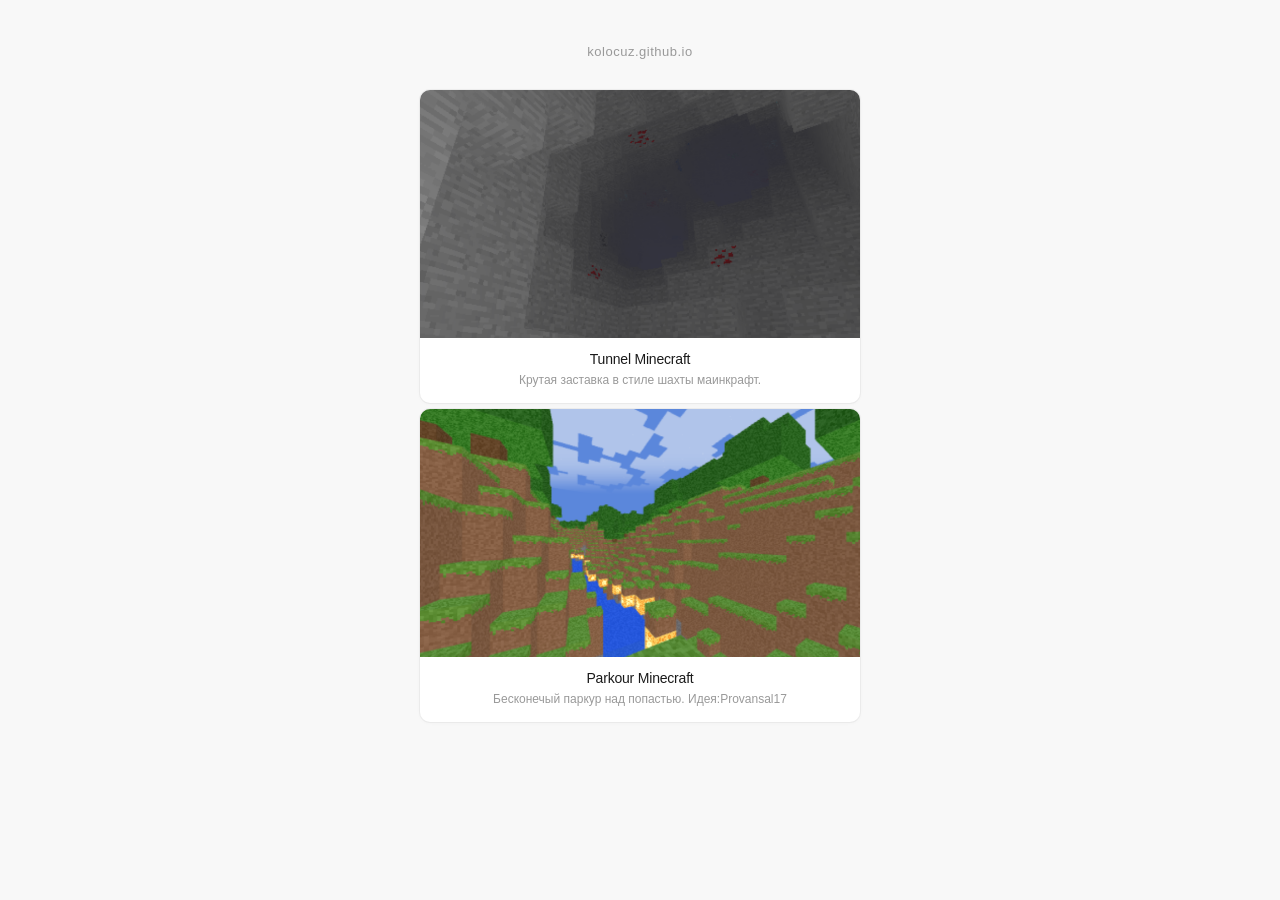
<file: index.html>
<!DOCTYPE html>
<html lang="ru">
<head>
  <meta charset="UTF-8">
  <meta name="viewport" content="width=device-width, initial-scale=1.0">
  <title>kolocuz.github.io</title>
  <link rel="stylesheet" href="style.css">
</head>
<body>
  <header>
    <span class="domain">kolocuz.github.io</span>
  </header>
  <main id="hub"></main>
  <footer></footer>
  <script src="script.js"></script>
</body>
</html>
</file>
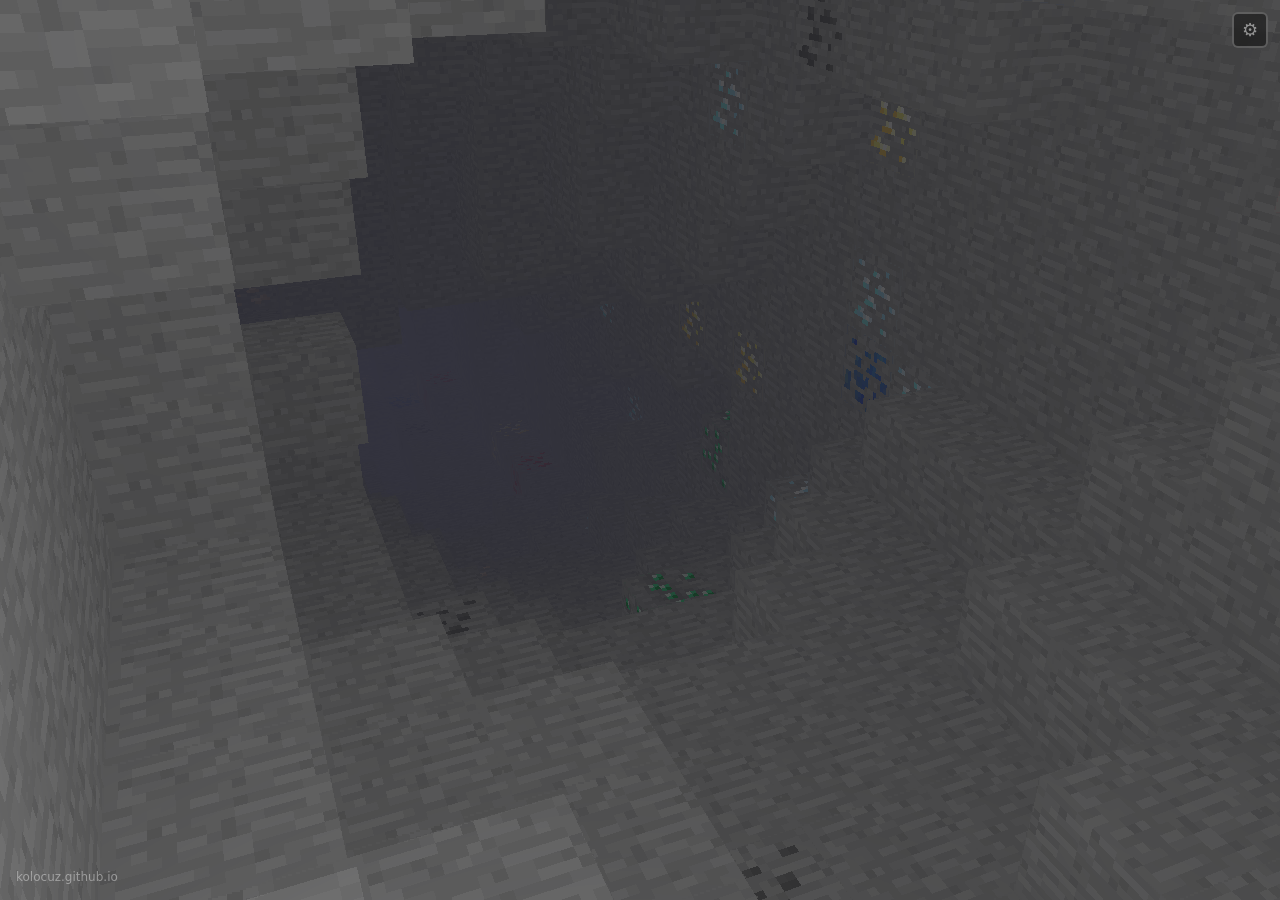
<file: tunnel/index.html>
<!DOCTYPE html>
<html lang="ru">
<head>val-input
    <meta charset="UTF-8">
    <meta name="viewport" content="width=device-width, initial-scale=1.0">
    <meta name="darkreader-lock" content="1">
    <meta http-equiv="color-scheme" content="only light">
    <title>Minecraft Shader</title>
    <style>
        html, body, #toolbar-panel, #toolbar-panel *, #toolbar-toggle, #watermark, #guide-modal, .guide-modal-content {
            color-scheme: only light !important;
            forced-color-adjust: none !important;
            -webkit-text-fill-color: currentColor !important;
        }

        :root {
            --speed: 2.0; --fov: 1.2; --max-steps: 100; --stone-density: 5;
            --roughness-scale: 0.25; --crack-intensity: 0.5;
            --fog-density: 0.001; --vignette-strength: 0.1; --brightness-mult: 1.5;
            --tunnel-radius: 0.8; --seed-text: "__random__";
            --ore-coal: 1; --ore-iron: 1; --ore-lapis: 1; --ore-gold: 1;
            --ore-redstone: 1; --ore-diamond: 1; --ore-emerald: 1;
        }
        * { margin:0; padding:0; box-sizing:border-box; }
        body { overflow:hidden; background:#000; font-family:system-ui,sans-serif; }
        canvas { display:block; position:fixed; top:0; left:0; z-index:0; }

        #watermark {
            position: fixed; bottom: 16px; left: 16px; z-index: 50;
            font-size: 12px; pointer-events: auto; user-select: none;
            color: rgba(255,255,255,0.4) !important;
        }
        #watermark a { color: rgba(255,255,255,0.4) !important; text-decoration: none; }
        #watermark a:hover { color: rgba(255,255,255,0.8) !important; }

        #toolbar-toggle {
            position: fixed; top: 12px; right: 12px; z-index: 100;
            width: 36px; height: 36px; border-radius: 6px;
            background: rgba(10, 10, 10, 0.5) !important;
            border: 2px solid rgba(255, 255, 255, 0.25);
            color: rgba(255, 255, 255, 0.5) !important;
            font-size: 18px;
            display: flex; align-items: center; justify-content: center; cursor: pointer;
            transition: all 0.3s ease;
            backdrop-filter: blur(4px);
        }
        #toolbar-toggle:hover {
            background: rgba(10, 10, 10, 0.9) !important;
            border-color: #fff;
            color: #fff !important;
            transform: scale(1.1);
            box-shadow: 0 0 25px rgba(255,255,255,0.2);
        }

        #toolbar-panel {
            position: fixed; top: 52px; right: 12px; z-index: 101;
            width: 290px; max-height: calc(100vh - 80px);
            background: rgba(10, 10, 10, 0.92) !important;
            border: 1px solid rgba(255,255,255,0.3);
            border-radius: 8px; display: flex; flex-direction: column; overflow-y: auto;
            opacity: 0; visibility: hidden; transform: translateY(-6px);
            transition: opacity 0.25s, visibility 0.25s, transform 0.25s;
            font-size: 12px; padding: 0;
            box-shadow: 0 0 40px rgba(0,0,0,0.9), 0 8px 30px rgba(0,0,0,0.8);
            color: #fff !important;
            backdrop-filter: blur(12px);
        }
        #toolbar-panel.open { opacity: 1; visibility: visible; transform: translateY(0); }
        #toolbar-panel::-webkit-scrollbar { width: 3px; }
        #toolbar-panel::-webkit-scrollbar-thumb { background: rgba(255,255,255,0.3); border-radius: 2px; }

        #toolbar-panel * { color: #fff !important; }

        #toolbar-panel .btn-reset,
        #toolbar-panel .copy-btn,
        #toolbar-panel .guide-btn {
            background: #fff !important;
            color: #000 !important;
        }

.val-input {
    background: #000 !important;
    color: #fff !important;
    border: 1px solid rgba(255,255,255,0.5) !important;
    padding: 2px 6px;
    border-radius: 4px;
    font-size: 10px;
    font-weight: 700;
    width: 42px;
    text-align: center;
    /* Убираем стрелки */
    -moz-appearance: textfield !important;
    appearance: textfield !important;
}
.val-input:focus {
    outline: none;
    border-color: #fff !important;
    box-shadow: 0 0 6px rgba(255,255,255,0.3);
}

.val-input::-webkit-inner-spin-button,
.val-input::-webkit-outer-spin-button {
    -webkit-appearance: none !important;
    margin: 0 !important;
}
        #toolbar-panel .css-output,
        #toolbar-panel .css-output * {
            color: #0f0 !important;
            background: #000 !important;
        }

        #toolbar-panel input[type="text"] {
            background: rgba(255,255,255,0.1) !important;
            border: 1px solid rgba(255,255,255,0.2);
            color: #fff !important;
            padding: 4px 8px; border-radius: 4px; font-size: 11px;
            width: 100%;
        }

        .panel-header {
            display: flex; align-items: center; justify-content: space-between;
            padding: 12px 16px; font-weight: 700; font-size: 14px;
            border-bottom: 1px solid rgba(255,255,255,0.15);
        }
        .panel-header button {
            background: none !important; border: none; font-size: 18px;
            cursor: pointer; padding: 0 4px; line-height: 1; transition: opacity 0.2s;
        }
        .panel-header button:hover { opacity: 0.7; }

        .section {
            padding: 12px 16px;
            border-bottom: 1px solid rgba(255,255,255,0.1);
        }
        .section-title {
            font-size: 11px; font-weight: 700; text-transform: uppercase;
            letter-spacing: 0.8px; margin-bottom: 10px;
            display: flex; align-items: center; justify-content: space-between;
        }

        .slider-group { margin-bottom: 8px; }
        .slider-group label {
            display: flex; justify-content: space-between; align-items: center; 
            font-size: 11px; margin-bottom: 4px;
        }
        .slider-group input[type="range"] {
            width: 100%; height: 4px; accent-color: #fff;
            appearance: none; background: rgba(255,255,255,0.2); border-radius: 2px; outline: none;
        }

        .btn-reset {
            border: none; padding: 4px 12px; border-radius: 4px; cursor: pointer;
            font-size: 10px; font-weight: 700; transition: all 0.2s;
        }
        .btn-reset:hover { background: #ddd !important; }

        .css-output {
            padding: 8px; border-radius: 4px;
            font-family: monospace; font-size: 9px;
            max-height: 120px; overflow-y: auto; white-space: pre-wrap;
            border: 1px solid rgba(255,255,255,0.15);
        }
        .css-output-header {
            display: flex; align-items: center; justify-content: space-between;
            margin-bottom: 6px;
        }
        .copy-btn {
            border: none; padding: 4px 10px; border-radius: 4px; font-size: 10px;
            cursor: pointer; font-weight: 700; transition: all 0.2s;
        }
        .copy-btn:hover { background: #ddd !important; }
        .copy-btn.copied { background: #4caf50 !important; color: #fff !important; }

        details.section {
            padding: 12px 16px;
            background: rgba(255,255,255,0.03);
            border-left: 3px solid #fff;
            margin: 0;
        }
        details.section[open] { background: rgba(255,255,255,0.05); }
        details summary {
            cursor: pointer; outline: none; font-size: 11px; font-weight: 700;
            text-transform: uppercase; letter-spacing: 0.5px;
            margin-bottom: 6px; transition: opacity 0.2s;
        }
        details summary:hover { opacity: 0.8; }

        .texture-grid {
            display: grid; grid-template-columns: repeat(4, 1fr); gap: 5px;
        }
        .texture-item {
            position: relative; aspect-ratio: 1;
            border: 2px solid rgba(255,255,255,0.2); border-radius: 5px;
            background-size: cover; background-position: center;
            image-rendering: pixelated; background-color: #111;
            cursor: pointer; transition: all 0.2s; overflow: hidden;
        }
        .texture-item:hover { border-color: #fff; transform: scale(1.05); }
        .texture-item.disabled {
            opacity: 0.5; border-color: #f33 !important;
            box-shadow: inset 0 0 20px rgba(255,0,0,0.3);
        }
        .texture-item .crosshair {
            position: absolute; inset: 0; display: flex; align-items: center;
            justify-content: center; pointer-events: none;
            font-size: 34px; color: transparent; transition: color 0.2s;
        }
        .texture-item:hover .crosshair {
            color: rgba(255,255,255,0.5);
        }
        .texture-item.disabled .crosshair {
            color: #f00;
        }
        .texture-label {
            position: absolute; bottom: 3px; left: 5px;
            font-size: 9px; font-weight: 700;
            text-transform: uppercase; letter-spacing: 0.5px;
            background: rgba(0,0,0,0.8); padding: 2px 6px; border-radius: 3px;
            pointer-events: none;
        }

        .guide-btn {
            border: none; padding: 8px 14px; border-radius: 5px; cursor: pointer;
            font-size: 11px; font-weight: 700; width: 100%; transition: all 0.2s;
            text-transform: uppercase; letter-spacing: 0.5px;
        }
        .guide-btn:hover { background: #ddd !important; }

        .footer-link {
            padding: 10px 16px; border-top: 1px solid rgba(255,255,255,0.15);
            text-align: center;
        }
        .footer-link a {
            font-size: 11px; text-decoration: none;
            font-weight: 600; transition: opacity 0.2s;
        }
        .footer-link a:hover { opacity: 0.7; }

        #guide-modal {
            position: fixed; inset: 0; z-index: 200;
            background: rgba(0,0,0,0.85); backdrop-filter: blur(6px);
            display: flex; align-items: center; justify-content: center;
            opacity: 0; visibility: hidden; transition: opacity 0.3s, visibility 0.3s;
        }
        .guide-modal-content {
            position: relative; max-width: 650px; width: 90vw; max-height: 85vh;
            background: #0a0a0a !important; border-radius: 10px;
            border: 1px solid rgba(255,255,255,0.2);
            padding: 24px; overflow-y: auto; font-size: 14px; line-height: 1.7;
            color: #fff !important;
        }
        .guide-modal-content * { color: #fff !important; }
        .guide-modal-content code { color: #000 !important; background: #fff !important; }
        .guide-modal-close {
            position: absolute; top: 12px; right: 12px;
            width: 28px; height: 28px; border-radius: 4px;
            background: #fff !important; border: none;
            color: #000 !important; font-size: 14px; cursor: pointer;
            display: flex; align-items: center; justify-content: center;
            font-weight: 700; transition: background 0.2s;
        }
        .guide-modal-close:hover { background: #ddd !important; }
    </style>
</head>
<body>
    <canvas id="c"></canvas>

    <div id="watermark"><a href="https://kolocuz.github.io" target="_blank">kolocuz.github.io</a></div>

    <button id="toolbar-toggle" title="Настройки шейдера">⚙</button>
    <div id="toolbar-panel">
        <div class="panel-header">
            <span>Шейдер</span>
            <button id="toolbar-close" title="Закрыть">✕</button>
        </div>
        <div class="section">
            <div class="section-title">
                <span>Параметры</span>
                <button class="btn-reset" id="reset-btn">Сброс</button>
            </div>
            <div id="sliders"></div>
        </div>
        <div class="section">
            <div class="css-output-header">
                <span class="section-title" style="margin-bottom:0;">CSS для OBS</span>
                <button class="copy-btn" id="copy-css-btn">Копировать</button>
            </div>
            <div class="css-output" id="css-output">
                <code id="css-code"></code>
            </div>
        </div>
        <div class="section" style="text-align:center;">
            <button class="guide-btn" id="guide-btn">📺 Как добавить в OBS</button>
        </div>
        <details class="section" id="ore-section">
            <summary>Руды<span style="font-weight:400;text-transform:none;font-size:9px;"> (Пплотность и переключатели руд)</span></summary>
            <div id="ore-sliders"></div>
            <div class="texture-grid" id="texture-grid"></div>
        </details>
        <div class="footer-link">
            <a href="https://github.com/kolocuz/kolocuz.github.io" target="_blank">github.com/kolocuz</a>
        </div>
    </div>

    <div id="guide-modal">
        <div class="guide-modal-content">
            <button class="guide-modal-close" id="guide-close">✕</button>
            <h3 style="margin-bottom:16px;font-size:18px;">Как добавить в OBS</h3>
            <p><b>1.</b> Настройте шейдер под себя с помощью ползунков в панели.</p>
            <p style="margin-top:12px;"><b>2.</b> В OBS добавьте источник <b>«Браузер»</b>.</p>
            <p style="margin-top:12px;"><b>3.</b> В поле <b>URL</b> вставьте адрес сайта:</p>
            <code style="padding:3px 8px;border-radius:4px;font-size:12px;font-weight:700;">https://kolocuz.github.io/tunnel</code>
            <img src="assets/guide-url.png" alt="URL в OBS" style="width:100%;border-radius:6px;display:block;margin-top:8px;">
            <p style="margin-top:14px;"><b>4.</b> Скопируйте <b>CSS для OBS</b> из панели и вставьте в поле <b>«CSS»</b>:</p>
            <img src="assets/guide-css.png" alt="CSS в OBS" style="width:100%;border-radius:6px;display:block;margin-top:8px;">
            <p style="margin-top:16px;font-size:12px;">
                <b>💡 Совет:</b> Если шейдер лагает — уменьшите разрешение источника. Если качество низкое — увеличьте.
            </p>
        </div>
    </div>

    <script id="vs" type="x-shader/x-vertex">
        attribute vec2 position;
        void main() { gl_Position = vec4(position, 0.0, 1.0); }
    </script>

    <script id="fs" type="x-shader/x-fragment">
        precision highp float;
        uniform float time;
        uniform vec2 resolution;
        uniform float u_speed;
        uniform float u_fov;
        uniform float u_maxSteps;
        uniform float u_roughnessScale;
        uniform float u_crackIntensity;
        uniform float u_fogDensity;
        uniform float u_vignetteStrength;
        uniform float u_brightnessMult;
        uniform float u_tunnelRadius;
        uniform float u_seed;
        uniform sampler2D stone;
        uniform sampler2D coal_ore;
        uniform sampler2D iron_ore;
        uniform sampler2D lapis_ore;
        uniform sampler2D gold_ore;
        uniform sampler2D redstone_ore;
        uniform sampler2D diamond_ore;
        uniform sampler2D emerald_ore;
        uniform float u_stoneDensity;
        uniform float u_oreCoal;
        uniform float u_oreIron;
        uniform float u_oreLapis;
        uniform float u_oreGold;
        uniform float u_oreRedstone;
        uniform float u_oreDiamond;
        uniform float u_oreEmerald;

        float hash(vec3 p) { return fract(sin(dot(p, vec3(127.1, 311.7, 74.7))) * 43758.5453); }

        float noise(vec3 p) {
            vec3 i = floor(p); vec3 f = fract(p); f = f*f*(3.0-2.0*f);
            float a=hash(i), b=hash(i+vec3(1,0,0)), c=hash(i+vec3(0,1,0)), d=hash(i+vec3(0,0,1));
            float e=hash(i+vec3(1,1,0)), g=hash(i+vec3(1,0,1)), h=hash(i+vec3(0,1,1)), j=hash(i+vec3(1,1,1));
            return mix(mix(mix(a,b,f.x),mix(c,d,f.x),f.y),mix(mix(e,g,f.x),mix(h,j,f.x),f.y),f.z);
        }

        vec4 getTex(vec2 uv, int t) {
            if(t<0) return texture2D(stone,uv);
            if(t==0) return texture2D(coal_ore,uv);
            if(t==1) return texture2D(iron_ore,uv);
            if(t==2) return texture2D(lapis_ore,uv);
            if(t==3) return texture2D(gold_ore,uv);
            if(t==4) return texture2D(redstone_ore,uv);
            if(t==5) return texture2D(diamond_ore,uv);
            if(t==6) return texture2D(emerald_ore,uv);
            return vec4(1,0,1,1);
        }

        vec3 getBlock(vec3 id, vec2 uv) {
            float h = hash(id);
            if (h * 100.0 > u_stoneDensity) return getTex(uv, -1).rgb;
            float h2 = hash(id + vec3(9.0, 13.0, 7.0));
            float enabled[7];
            enabled[0] = u_oreCoal;
            enabled[1] = u_oreIron;
            enabled[2] = u_oreLapis;
            enabled[3] = u_oreGold;
            enabled[4] = u_oreRedstone;
            enabled[5] = u_oreDiamond;
            enabled[6] = u_oreEmerald;
            float count = 0.0;
            for (int i = 0; i < 7; i++) {
                if (enabled[i] > 0.5) count += 1.0;
            }
            if (count < 0.5) return getTex(uv, -1).rgb;
            float r = h2 * count;
            float accum = 0.0;
            int ore = -1;
            for (int i = 0; i < 7; i++) {
                if (enabled[i] > 0.5) {
                    accum += 1.0;
                    if (r < accum) {
                        ore = i;
                        break;
                    }
                }
            }
            if (ore < 0) return getTex(uv, -1).rgb;
            return mix(getTex(uv, -1).rgb, getTex(uv, ore).rgb, 1.0);
        }

        vec3 P1(float z) { return vec3(sin(z*0.2)*3.0,cos(z*0.3)*2.0,z); }

        vec3 P2(float z) {
            float s = u_seed * 4294967295.0;
            float offset1 = sin(z * 0.07 + s * 0.001) * 0.5;
            float offset2 = cos(z * 0.08 + s * 0.002) * 0.5;
            return vec3(sin(z*0.2) + offset1, cos(z*0.3)*4.0-1.0 + offset2, z);
        }

        vec3 P3(float z) {
            float s = u_seed * 4294967295.0;
            float offset1 = cos(z * 0.09 + s * 0.003) * 0.6;
            float offset2 = sin(z * 0.06 + s * 0.004) * 0.6;
            return vec3(sin(z*0.3)*3.0 + offset1, cos(z*0.2)*1.0-1.0 + offset2, z);
        }

        float map(vec3 p) {
            float d1=length(p-P1(p.z)), d2=length(p-P2(p.z)), d3=length(p-P3(p.z));
            float bd=u_tunnelRadius-min(d1,min(d2,d3));
            if(bd>2.0) return bd;
            float sm=smoothstep(0.0,0.4,abs(bd));
            float crackDepth = u_crackIntensity * -0.7;
            float crackChance = u_crackIntensity * 0.5;
            float sd=bd;
            sd+=noise(p*6.0)*u_roughnessScale*sm;
            sd+=crackDepth*step(noise(p*1.5),crackChance)*sm;
            return sd;
        }

        void main() {
            vec2 uv=(gl_FragCoord.xy-resolution.xy*0.5)/resolution.y;
            float t=time*u_speed;
            vec3 ro=P1(t), fw=normalize(P1(t+1.0)-ro), rt=normalize(vec3(fw.z,0,-fw.x)), up=cross(fw,rt);
            vec3 rd=normalize(fw+(uv.x*rt+uv.y*up)/u_fov);
            float res=0.25;
            vec3 p=floor(ro/res);
            vec3 cubo=(sign(rd)*((p-ro/res)+0.5)+0.5)/abs(rd);
            float d=0.0; vec3 mask; int i=0;
            for(int j=0; j<200; j++) {
                if(i>=int(u_maxSteps) || map(p*res)<=0.0) break;
                mask=step(cubo,cubo.yzx)*step(cubo,cubo.zxy);
                p+=sign(rd)*mask; d=dot(cubo,mask); cubo+=mask/abs(rd);
                i++;
            }
            vec3 col=vec3(0);
            if(i<int(u_maxSteps)) {
                vec3 hit=fract(ro/res+d*rd)-0.5;
                vec2 tc; float fu=0.0,fv=0.0;
                if(abs(mask.x)>0.5) { tc=vec2(hit.z,hit.y); if(mask.x<0.0) fu=1.0; }
                else if(abs(mask.y)>0.5) { tc=vec2(hit.x,hit.z); if(mask.y<0.0) fv=1.0; }
                else { tc=vec2(hit.x,hit.y); if(mask.z<0.0) fu=1.0; }
                tc.x=mix(tc.x,1.0-tc.x,fu); tc.y=mix(tc.y,1.0-tc.y,fv); tc+=0.5;
                col=getBlock(p,tc)*u_brightnessMult/d;
            }
            col=mix(col,vec3(0.05,0.05,0.08),1.0-exp(-u_fogDensity*d*d));
            col*=1.0-length(uv)*u_vignetteStrength;
            gl_FragColor=vec4(sqrt(clamp(col,0.0,1.0)),1.0);
        }
    </script>

    <script>
        const canvas = document.getElementById('c');
        const gl = canvas.getContext('webgl2') || canvas.getContext('webgl');
        if (!gl) alert('WebGL не поддерживается');

        function cssNum(name, fallback) {
            const val = getComputedStyle(document.documentElement).getPropertyValue(name).trim();
            return val ? parseFloat(val) : fallback;
        }

        function hashString(str) {
            var hash = 0;
            for (var i = 0; i < str.length; i++) {
                var char = str.charCodeAt(i);
                hash = ((hash << 5) - hash) + char;
                hash = hash & hash;
            }
            return hash >>> 0;
        }

        function loadTexture(url, slotIndex) {
            return new Promise(function(resolve) {
                var img = new Image();
                img.onload = function() {
                    var cn = document.createElement('canvas');
                    cn.width = img.width;
                    cn.height = img.height;
                    var cx = cn.getContext('2d');
                    cx.translate(0, img.height);
                    cx.scale(1, -1);
                    cx.drawImage(img, 0, 0);
                    
                    gl.activeTexture(gl.TEXTURE0 + slotIndex);
                    var tex = gl.createTexture();
                    gl.bindTexture(gl.TEXTURE_2D, tex);
                    gl.texImage2D(gl.TEXTURE_2D, 0, gl.RGBA, gl.RGBA, gl.UNSIGNED_BYTE, cn);
                    gl.generateMipmap(gl.TEXTURE_2D);
                    gl.texParameteri(gl.TEXTURE_2D, gl.TEXTURE_MIN_FILTER, gl.NEAREST_MIPMAP_NEAREST);
                    gl.texParameteri(gl.TEXTURE_2D, gl.TEXTURE_MAG_FILTER, gl.NEAREST);
                    gl.texParameteri(gl.TEXTURE_2D, gl.TEXTURE_WRAP_S, gl.REPEAT);
                    gl.texParameteri(gl.TEXTURE_2D, gl.TEXTURE_WRAP_T, gl.REPEAT);
                    resolve(tex);
                };
                img.onerror = function() { resolve(null); };
                img.src = url;
            });
        }

        const DEFAULTS = {
            '--speed': 2.0, '--fov': 1.2, '--max-steps': 100, '--stone-density': 5,
            '--roughness-scale': 0.25, '--crack-intensity': 0.5,
            '--fog-density': 0.001, '--vignette-strength': 0.1, '--brightness-mult': 1.5,
            '--tunnel-radius': 0.8,
            '--ore-coal': 1, '--ore-iron': 1, '--ore-lapis': 1, '--ore-gold': 1,
            '--ore-redstone': 1, '--ore-diamond': 1, '--ore-emerald': 1
        };

        var currentSeed = null;

        async function init() {
            var vs = gl.createShader(gl.VERTEX_SHADER);
            gl.shaderSource(vs, document.getElementById('vs').textContent);
            gl.compileShader(vs);

            var fs = gl.createShader(gl.FRAGMENT_SHADER);
            gl.shaderSource(fs, document.getElementById('fs').textContent);
            gl.compileShader(fs);

            if (!gl.getShaderParameter(fs, gl.COMPILE_STATUS)) {
                document.body.innerHTML = '<pre style="color:red;padding:20px;">' + gl.getShaderInfoLog(fs) + '</pre>';
                return;
            }

            var program = gl.createProgram();
            gl.attachShader(program, vs); gl.attachShader(program, fs);
            gl.linkProgram(program); gl.useProgram(program);

            var buf = gl.createBuffer();
            gl.bindBuffer(gl.ARRAY_BUFFER, buf);
            gl.bufferData(gl.ARRAY_BUFFER, new Float32Array([-1,-1,3,-1,-1,3]), gl.STATIC_DRAW);
            var pos = gl.getAttribLocation(program, 'position');
            gl.enableVertexAttribArray(pos); gl.vertexAttribPointer(pos, 2, gl.FLOAT, false, 0, 0);

            var NU = {};
            ['u_speed','u_fov','u_maxSteps','u_stoneDensity',
             'u_roughnessScale','u_crackIntensity','u_fogDensity','u_vignetteStrength',
             'u_brightnessMult','u_tunnelRadius','u_seed',
             'u_oreCoal','u_oreIron','u_oreLapis','u_oreGold','u_oreRedstone','u_oreDiamond','u_oreEmerald'
            ].forEach(function(n) {
                NU[n] = gl.getUniformLocation(program, n);
            });
            var uTime = gl.getUniformLocation(program, 'time');
            var uRes = gl.getUniformLocation(program, 'resolution');

            var texNames = ['stone','coal_ore','iron_ore','lapis_ore','gold_ore','redstone_ore','diamond_ore','emerald_ore'];
            
            for (var i = 0; i < texNames.length; i++) {
                var loc = gl.getUniformLocation(program, texNames[i]);
                if (loc) gl.uniform1i(loc, i);
                await loadTexture('assets/' + texNames[i] + '.png', i);
            }

            function resize() {
                canvas.width = window.innerWidth;
                canvas.height = window.innerHeight;
                gl.viewport(0, 0, canvas.width, canvas.height);
            }
            window.addEventListener('resize', resize); resize();

            var timeAccum = 0;
            var lastTs = 0;

            function updateUniforms() {
                gl.uniform1f(NU.u_speed, 1.0);
                gl.uniform1f(NU.u_fov, cssNum('--fov', 1.2));
                gl.uniform1f(NU.u_maxSteps, cssNum('--max-steps', 100));
                gl.uniform1f(NU.u_stoneDensity, cssNum('--stone-density', 5));
                gl.uniform1f(NU.u_roughnessScale, cssNum('--roughness-scale', 0.25));
                gl.uniform1f(NU.u_crackIntensity, cssNum('--crack-intensity', 0.5));
                gl.uniform1f(NU.u_fogDensity, cssNum('--fog-density', 0.001));
                gl.uniform1f(NU.u_vignetteStrength, cssNum('--vignette-strength', 0.1));
                gl.uniform1f(NU.u_brightnessMult, cssNum('--brightness-mult', 1.5));
                gl.uniform1f(NU.u_tunnelRadius, cssNum('--tunnel-radius', 0.8));
                gl.uniform1f(NU.u_seed, getSeedValue());
                gl.uniform1f(NU.u_oreCoal, cssNum('--ore-coal', 1));
                gl.uniform1f(NU.u_oreIron, cssNum('--ore-iron', 1));
                gl.uniform1f(NU.u_oreLapis, cssNum('--ore-lapis', 1));
                gl.uniform1f(NU.u_oreGold, cssNum('--ore-gold', 1));
                gl.uniform1f(NU.u_oreRedstone, cssNum('--ore-redstone', 1));
                gl.uniform1f(NU.u_oreDiamond, cssNum('--ore-diamond', 1));
                gl.uniform1f(NU.u_oreEmerald, cssNum('--ore-emerald', 1));
            }

            function render(ts) {
                if (lastTs === 0) lastTs = ts;
                var dt = (ts - lastTs) * 0.001;
                lastTs = ts;
                
                if (dt > 0.1) dt = 0.1;
                
                var speed = cssNum('--speed', 2);
                timeAccum += dt * speed;
                
                if (timeAccum > 1000000) timeAccum = 0;
                
                gl.uniform1f(uTime, timeAccum);
                gl.uniform2f(uRes, canvas.width, canvas.height);
                updateUniforms();
                gl.drawArrays(gl.TRIANGLES, 0, 3);
                requestAnimationFrame(render);
            }
            requestAnimationFrame(render);
        }

        init();

        var cssVars = [
            ['--speed','Скорость полёта',0.5,8,0.1,2.0],
            ['--fov','Угол обзора',0.5,3,0.1,1.2],
            ['--max-steps','Дальность прорисовки',10,200,1,100],
            ['--roughness-scale','Рельеф стен',0,0.5,0.01,0.25],
            ['--crack-intensity','Трещины',0,1,0.01,0.5],
            ['--fog-density','Плотность тумана',0,0.01,0.0001,0.001],
            ['--vignette-strength','Затемнение краёв',0,0.5,0.01,0.1],
            ['--brightness-mult','Яркость',0.5,3,0.1,1.5],
            ['--tunnel-radius','Ширина тоннеля',0.8,1.5,0.01,0.8],
        ];

        var oreNames = ['coal','iron','lapis','gold','redstone','diamond','emerald'];

        var slidersDiv = document.getElementById('sliders');
        cssVars.forEach(function(v) {
            var g = document.createElement('div'); 
            g.className = 'slider-group';
            g.innerHTML = '<label><span>'+v[1]+'</span><input type="number" class="val-input" id="val'+v[0]+'" value="'+v[5]+'" step="any"></label><input type="range" data-css="'+v[0]+'" min="'+v[2]+'" max="'+v[3]+'" step="'+v[4]+'" value="'+v[5]+'">';
            slidersDiv.appendChild(g);
            
            var rangeInput = g.querySelector('input[type="range"]');
            var numberInput = g.querySelector('input[type="number"]');
            
            numberInput.addEventListener('input', function() {
                var val = parseFloat(this.value);
                if (!isNaN(val)) {
                    var min = parseFloat(rangeInput.min);
                    var max = parseFloat(rangeInput.max);
                    if (val > max) {
                        rangeInput.value = max;
                    } else if (val < min) {
                        rangeInput.value = min;
                    } else {
                        rangeInput.value = val;
                    }
                    document.documentElement.style.setProperty(rangeInput.dataset.css, val);
                    updateCssOutput();
                }
            });
            
            numberInput.addEventListener('blur', function() {
                if (this.value === '') {
                    this.value = rangeInput.value;
                }
            });
        });

        var seedGroup = document.createElement('div');
        seedGroup.className = 'slider-group';
        seedGroup.innerHTML = '<label><span>Сид тоннеля</span></label><input type="text" data-css="--seed-text" placeholder="случайный">';
        slidersDiv.appendChild(seedGroup);

        var seedInput = document.querySelector('input[data-css="--seed-text"]');

        function getSeedValue() {
            var raw = seedInput.value.trim();
            if (raw === '') {
                if (!currentSeed) currentSeed = Math.random();
                return currentSeed;
            }
            currentSeed = hashString(raw) / 4294967295;
            return currentSeed;
        }

        seedInput.addEventListener('input', function() {
            var val = this.value.trim();
            document.documentElement.style.setProperty('--seed-text', '"' + (val || '__random__') + '"');
            if (val === '') currentSeed = Math.random();
            else currentSeed = hashString(val) / 4294967295;
            updateCssOutput();
        });

        var oreSlidersDiv = document.getElementById('ore-sliders');
        var densityGroup = document.createElement('div');
        densityGroup.className = 'slider-group';
        densityGroup.innerHTML = '<label><span>Плотность руды</span><span class="val" id="val--stone-density" style="background:#000;color:#000;padding:2px 8px;border-radius:4px;font-size:10px;font-weight:700;">5%</span></label><input type="range" id="density-slider" data-css="--stone-density" min="0" max="100" step="1" value="5">';
        oreSlidersDiv.appendChild(densityGroup);

        var texGrid = document.getElementById('texture-grid');
        var oreState = {};
        oreNames.forEach(function(name) {
            oreState[name] = 1;
            var item = document.createElement('div'); 
            item.className = 'texture-item';
            item.dataset.ore = name;
            item.style.backgroundImage = 'url(assets/'+name+'_ore.png)';
            var cross = document.createElement('div');
            cross.className = 'crosshair';
            cross.textContent = '✕';
            item.appendChild(cross);
            var label = document.createElement('div');
            label.className = 'texture-label';
            label.textContent = name;
            item.appendChild(label);
            item.addEventListener('click', function(e) {
                e.stopPropagation();
                var ore = this.dataset.ore;
                oreState[ore] = oreState[ore] === 1 ? 0 : 1;
                this.classList.toggle('disabled', oreState[ore] === 0);
                document.documentElement.style.setProperty('--ore-'+ore, oreState[ore]);
                updateCssOutput();
            });
            texGrid.appendChild(item);
        });

        document.querySelectorAll('input[type="range"]').forEach(function(s) {
            s.addEventListener('input', function() {
                var v = parseFloat(s.value);
                document.documentElement.style.setProperty(s.dataset.css, v);
                var valInput = document.getElementById('val'+s.dataset.css);
                if (valInput) valInput.value = v;
                if (s.id === 'density-slider') {
                    document.getElementById('val--stone-density').textContent = v + '%';
                }
                updateCssOutput();
            });
        });

        document.getElementById('reset-btn').addEventListener('click', function() {
            cssVars.forEach(function(v) {
                document.documentElement.style.setProperty(v[0], v[5]);
                var slider = document.querySelector('input[data-css="'+v[0]+'"]');
                if (slider) slider.value = v[5];
                var valInput = document.getElementById('val'+v[0]);
                if (valInput) valInput.value = v[5];
            });
            document.documentElement.style.setProperty('--stone-density', 5);
            document.getElementById('density-slider').value = 5;
            document.getElementById('val--stone-density').textContent = '5%';
            oreNames.forEach(function(name) {
                oreState[name] = 1;
                document.documentElement.style.setProperty('--ore-'+name, 1);
                var item = texGrid.querySelector('.texture-item[data-ore="'+name+'"]');
                if (item) item.classList.remove('disabled');
            });
            seedInput.value = '';
            currentSeed = Math.random();
            document.documentElement.style.setProperty('--seed-text', '"__random__"');
            updateCssOutput();
        });

        function updateCssOutput() {
            var css = ':root {\n';
            var hasChanges = false;
            var style = getComputedStyle(document.documentElement);
            
            cssVars.forEach(function(v) {
                var key = v[0];
                var val = style.getPropertyValue(key).trim();
                var def = DEFAULTS[key];
                if (val === '' || isNaN(parseFloat(val))) val = def;
                if (parseFloat(val) !== def) {
                    css += '  ' + key + ': ' + val + ' !important;\n';
                    hasChanges = true;
                }
            });

            var density = style.getPropertyValue('--stone-density').trim();
            if (density && parseInt(density) !== 5) {
                css += '  --stone-density: ' + density + ' !important;\n';
                hasChanges = true;
            }
            
            oreNames.forEach(function(name) {
                var val = style.getPropertyValue('--ore-'+name).trim();
                if (val === '0') {
                    css += '  --ore-' + name + ': 0 !important;\n';
                    hasChanges = true;
                }
            });

            var seedRaw = seedInput.value.trim();
            if (seedRaw !== '') {
                css += '  --seed-text: "' + seedRaw + '" !important;\n';
                hasChanges = true;
            }
            
            if (!hasChanges) css += '  /* все значения по умолчанию */\n';
            
            css += '}\n';
            css += '#toolbar-toggle, #toolbar-panel, #watermark { display: none !important; }\n';
            css += 'body { background: #000 !important; overflow: hidden !important; }\n';
            css += 'canvas { position: fixed !important; top: 0 !important; left: 0 !important; width: 100% !important; height: 100% !important; }';
            
            document.getElementById('css-code').textContent = css;
        }

        document.getElementById('copy-css-btn').addEventListener('click', function() {
            var cssText = document.getElementById('css-code').textContent;
            navigator.clipboard.writeText(cssText).then(function() {
                var btn = document.getElementById('copy-css-btn');
                btn.textContent = 'Скопировано';
                btn.classList.add('copied');
                setTimeout(function() {
                    btn.textContent = 'Копировать';
                    btn.classList.remove('copied');
                }, 2000);
            });
        });

        var toggleBtn = document.getElementById('toolbar-toggle');
        var panelEl = document.getElementById('toolbar-panel');
        var closeBtn = document.getElementById('toolbar-close');

        toggleBtn.addEventListener('click', function(e) {
            e.stopPropagation();
            panelEl.classList.toggle('open');
            if (panelEl.classList.contains('open')) updateCssOutput();
        });

        closeBtn.addEventListener('click', function(e) {
            e.stopPropagation();
            panelEl.classList.remove('open');
        });

        document.addEventListener('click', function(e) {
            if (!panelEl.contains(e.target) && e.target !== toggleBtn) {
                panelEl.classList.remove('open');
            }
        });

        panelEl.addEventListener('click', function(e) {
            e.stopPropagation();
        });

        var guideBtn = document.getElementById('guide-btn');
        var guideModal = document.getElementById('guide-modal');
        var guideClose = document.getElementById('guide-close');

        guideBtn.addEventListener('click', function(e) {
            e.stopPropagation();
            guideModal.style.opacity = '1';
            guideModal.style.visibility = 'visible';
        });

        guideClose.addEventListener('click', function() {
            guideModal.style.opacity = '0';
            guideModal.style.visibility = 'hidden';
        });

        guideModal.addEventListener('click', function(e) {
            if (e.target === guideModal) {
                guideModal.style.opacity = '0';
                guideModal.style.visibility = 'hidden';
            }
        });

        document.addEventListener('keydown', function(e) {
            if (e.key === 'Escape' && guideModal.style.visibility === 'visible') {
                guideModal.style.opacity = '0';
                guideModal.style.visibility = 'hidden';
            }
        });

        setTimeout(updateCssOutput, 150);
    </script>
</body>
</html>
</file>
<file: style.css>
:root {
  --bg: #f8f8f8;
  --text: #1a1a1a;
  --muted: #999;
  --card-bg: #fff;
  --radius: 10px;
  --max-width: 440px;
}

* { margin: 0; padding: 0; box-sizing: border-box; }

body {
  font-family: -apple-system, BlinkMacSystemFont, "Segoe UI", Roboto, sans-serif;
  background: var(--bg);
  color: var(--text);
  line-height: 1.4;
  min-height: 100vh;
  display: flex;
  flex-direction: column;
  align-items: center;
  padding: 0 16px;
}

/* Шапка */
header {
  width: 100%;
  max-width: var(--max-width);
  padding: 40px 0 28px;
  text-align: center;
}

.domain {
  font-size: 13px;
  font-weight: 400;
  color: var(--muted);
  letter-spacing: 0.5px;
  text-transform: lowercase;
}

/* Сетка карточек */
main {
  width: 100%;
  max-width: var(--max-width);
  display: flex;
  flex-direction: column;
  gap: 6px;
  padding-bottom: 40px;
}

/* Карточка */
.card {
  display: flex;
  flex-direction: column;
  background: var(--card-bg);
  border-radius: var(--radius);
  overflow: hidden;
  text-decoration: none;
  color: inherit;
  transition: transform 0.15s ease, box-shadow 0.15s ease;
  box-shadow: 0 0 0 1px rgba(0,0,0,0.04), 0 1px 4px rgba(0,0,0,0.03);
  cursor: pointer;
  position: relative;
}

/* Подсказка */
.card::after {
  content: "↗ Открыть";
  position: absolute;
  top: 12px;
  left: 14px;
  font-size: 11px;
  font-weight: 500;
  color: white;
  background: rgba(0, 0, 0, 0.65);
  backdrop-filter: blur(4px);
  padding: 4px 12px;
  border-radius: 20px;
  opacity: 0;
  transition: opacity 0.2s ease;
  pointer-events: none;
}

.card:hover::after {
  opacity: 1;
}

.card:hover {
  transform: translateY(-1px);
  box-shadow: 0 0 0 1px rgba(0,0,0,0.06), 0 4px 12px rgba(0,0,0,0.06);
}

.card:active {
  transform: scale(0.99);
}

/* Превью */
.card-img {
  width: 100%;
  aspect-ratio: 16 / 9;
  object-fit: fill;
  background: #f0f0f0;
  display: block;
}

/* Текст */
.card-body {
  padding: 12px 14px 14px;
  text-align: center;
}

.card-title {
  font-size: 14px;
  font-weight: 500;
  letter-spacing: -0.2px;
  color: var(--text);
}

.card-desc {
  font-size: 12px;
  color: var(--muted);
  margin-top: 3px;
  line-height: 1.4;
}

/* Подвал */
footer {
  padding: 24px 0;
  color: var(--muted);
  font-size: 11px;
  opacity: 0.6;
}

/* Пусто */
.empty {
  text-align: center;
  padding: 48px 16px;
  color: var(--muted);
  font-size: 13px;
  background: var(--card-bg);
  border-radius: var(--radius);
}

/* Мобилки */
@media (max-width: 400px) {
  header { padding: 28px 0 20px; }
  .domain { font-size: 12px; }
  .card-body { padding: 10px 12px; }
  .card-title { font-size: 13px; }
  .card-desc { font-size: 11px; }
  
  .card::after {
    opacity: 0.8;
    font-size: 10px;
    padding: 3px 10px;
    top: 10px;
    left: 12px;
  }
}
</file>
